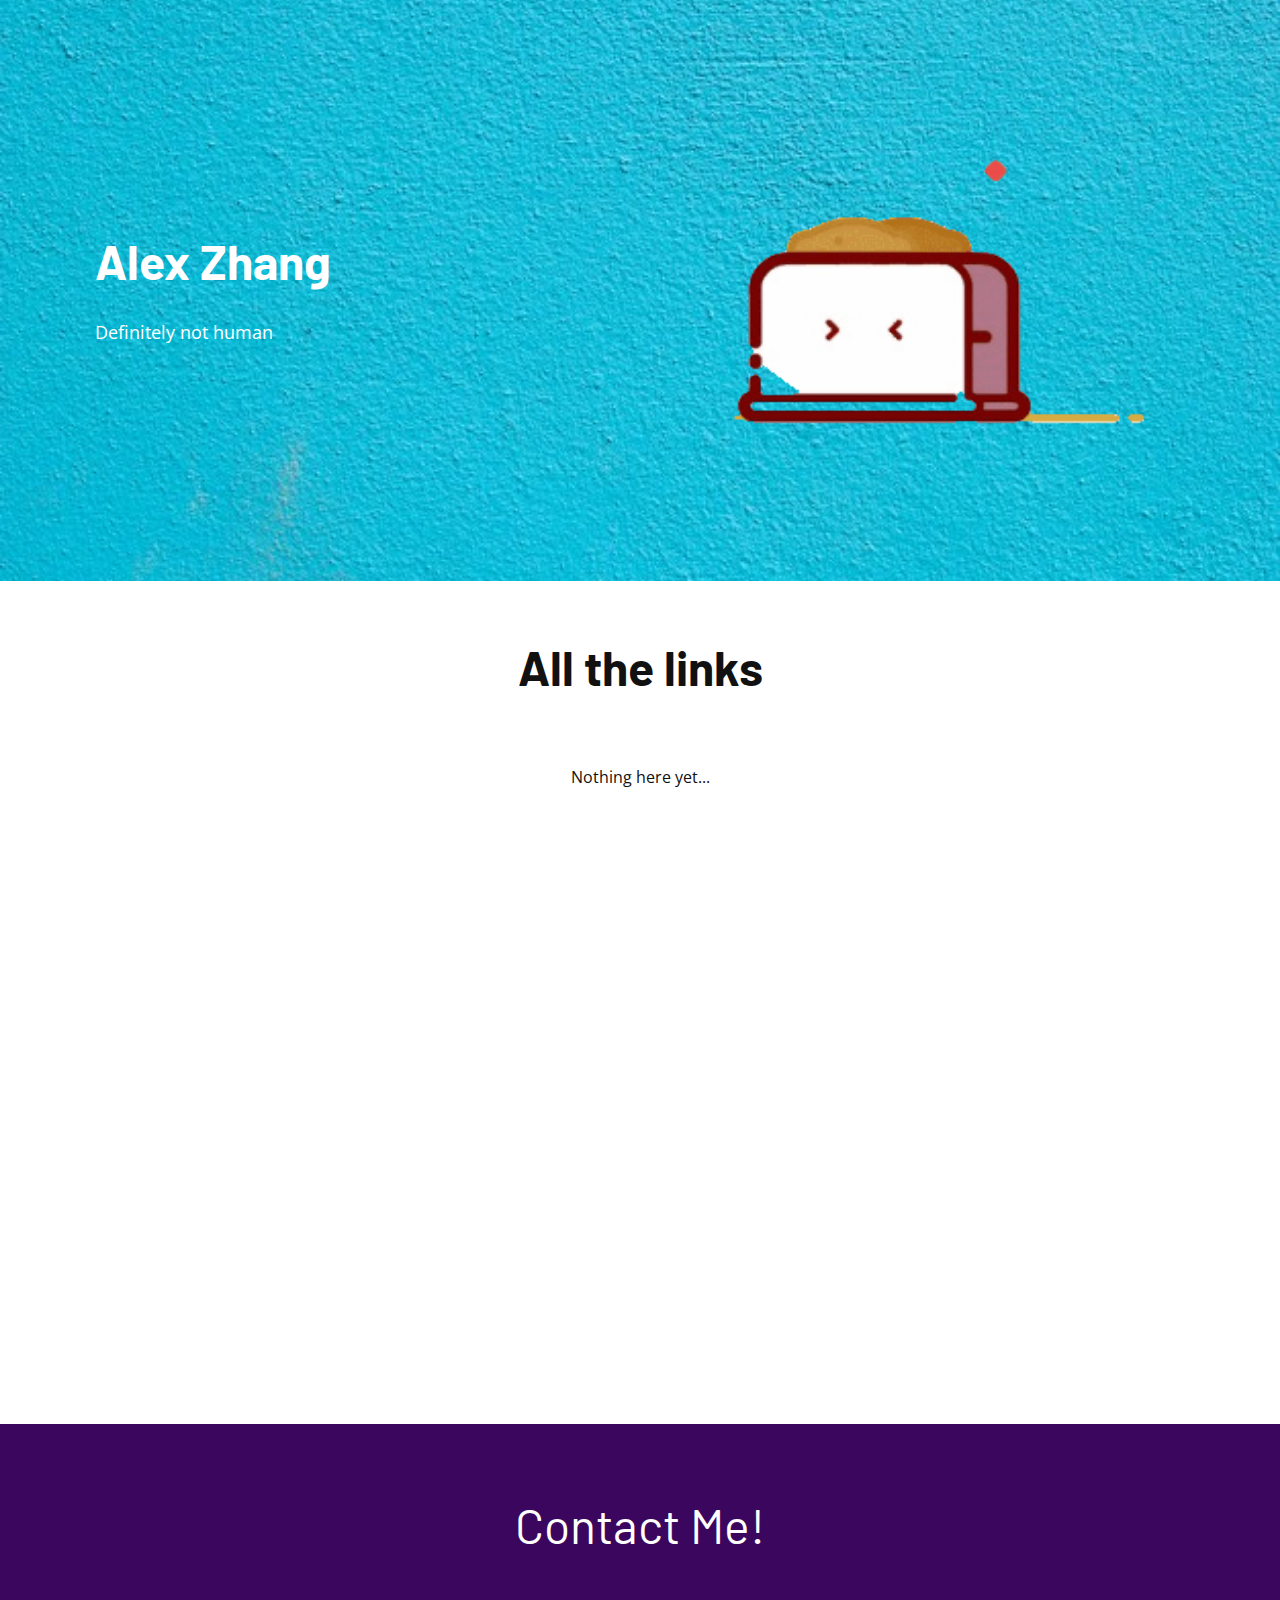
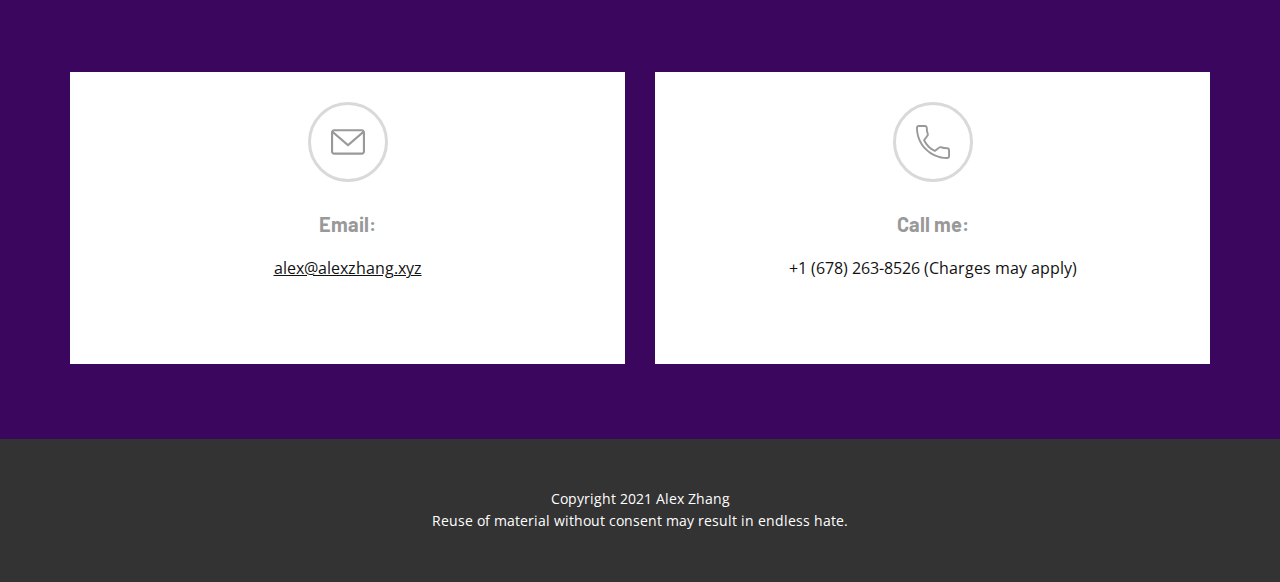
<file: index.html>
<!DOCTYPE html>
<html lang="en">
<head>
    <meta name="viewport" content="width=device-width, initial-scale=1.0">
    <meta charset="utf-8">
    <meta name="keywords"
          content="Toaster, weirdo">
    <meta name="description" content="">
    <meta name="page_type" content="np-template-header-footer-from-plugin">
    <title>Home</title>
    <link rel="stylesheet" href="page.css" media="screen">
    <link rel="stylesheet" href="Home.css" media="screen">
    <script class="u-script" type="text/javascript" src="jquery.js" defer=""></script>
    <script class="u-script" type="text/javascript" src="nice.js" defer=""></script>
    <link id="u-theme-google-font" rel="stylesheet"
          href="https://fonts.googleapis.com/css?family=Open+Sans:300,300i,400,400i,600,600i,700,700i,800,800i|Barlow:100,100i,200,200i,300,300i,400,400i,500,500i,600,600i,700,700i,800,800i,900,900i">
    <link id="u-page-google-font" rel="stylesheet"
          href="https://fonts.googleapis.com/css?family=Raleway:100,100i,200,200i,300,300i,400,400i,500,500i,600,600i,700,700i,800,800i,900,900i|Barlow:100,100i,200,200i,300,300i,400,400i,500,500i,600,600i,700,700i,800,800i,900,900i">
    <script type="application/ld+json">{
        "@context": "http://schema.org",
        "@type": "Organization",
        "name": "Alex Zhang",
        "url": "index.html",
        "logo": "#"
    }</script>
    <meta property="og:title" content="Home">
    <meta property="og:type" content="website">
    <meta name="theme-color" content="#29b7dd">
    <link rel="canonical" href="index.html">
    <meta property="og:url" content="index.html">
</head>

<body class="u-body">
<section class="u-align-left u-clearfix u-image u-section-1" id="carousel_3e8e" data-image-width="1980"
         data-image-height="1350">
    <div class="u-clearfix u-sheet u-valign-middle u-sheet-1">
        <div class="u-clearfix u-expanded-width u-layout-wrap u-layout-wrap-1">
            <div class="u-gutter-0 u-layout">
                <div class="u-layout-row">
                    <div
                            class="u-align-left u-container-style u-layout-cell u-left-cell u-shape-rectangle u-size-27 u-layout-cell-1">
                        <div class="u-container-layout u-valign-middle u-container-layout-1">
                            <h1 class="u-custom-font u-text u-text-body-alt-color u-text-1">Alex Zhang</h1>
                            <p class="u-text u-text-body-alt-color u-text-2">Definitely not human</p>
                        </div>
                    </div>
                    <div class="u-align-left u-container-style u-image u-layout-cell u-right-cell u-size-33 u-image-1"
                         data-image-width="1372" data-image-height="1235">
                        <div class="u-container-layout u-valign-bottom u-container-layout-2"></div>
                    </div>
                </div>
            </div>
        </div>
    </div>
</section>
<section class="u-align-center u-clearfix u-white u-section-2" id="carousel_7a94">
    <div class="u-clearfix u-sheet u-valign-middle-md u-valign-middle-sm u-valign-middle-xs u-sheet-1">
        <h1 class="u-align-center u-text u-text-1">All the links</h1>
        <br/><br/>
        <div class="text-align">
            <p>
                Nothing here yet...
            </p>
        </div>
    </div>
</section>
<section class="u-align-center u-clearfix u-palette-2-base u-section-5" id="carousel_7a8d">
    <div class="u-clearfix u-sheet u-valign-middle u-sheet-1">
        <h1 class="u-text u-text-1">Contact Me!<br>
        </h1>
        <div class="u-clearfix u-gutter-30 u-layout-wrap u-layout-wrap-1">
            <div class="u-gutter-0 u-layout">
                <div class="u-layout-col">
                    <div class="u-size-60">
                        <div class="u-layout-row">
                            <div class="u-container-style u-layout-cell u-size-30 u-white u-layout-cell-1">
                                <div class="u-container-layout u-container-layout-1"><span
                                        class="u-border-3 u-border-grey-15 u-icon u-icon-circle u-spacing-20 u-text-grey-40 u-icon-1"><svg
                                        class="u-svg-link" preserveAspectRatio="xMidYMin slice"
                                        viewBox="0 0 479.058 479.058" style="">
                        <use xmlns:xlink="http://www.w3.org/1999/xlink" xlink:href="#svg-1497"></use>
                      </svg><svg xmlns="http://www.w3.org/2000/svg" id="svg-1497"
                                 enable-background="new 0 0 479.058 479.058" viewBox="0 0 479.058 479.058"
                                 class="u-svg-content">
                        <path
                                d="m434.146 59.882h-389.234c-24.766 0-44.912 20.146-44.912 44.912v269.47c0 24.766 20.146 44.912 44.912 44.912h389.234c24.766 0 44.912-20.146 44.912-44.912v-269.47c0-24.766-20.146-44.912-44.912-44.912zm0 29.941c2.034 0 3.969.422 5.738 1.159l-200.355 173.649-200.356-173.649c1.769-.736 3.704-1.159 5.738-1.159zm0 299.411h-389.234c-8.26 0-14.971-6.71-14.971-14.971v-251.648l199.778 173.141c2.822 2.441 6.316 3.655 9.81 3.655s6.988-1.213 9.81-3.655l199.778-173.141v251.649c-.001 8.26-6.711 14.97-14.971 14.97z">
                        </path>
                      </svg></span>
                                    <h5 class="u-align-center u-text u-text-grey-40 u-text-2">Email:</h5>
                                    <a href="#"
                                       class="u-border-active-none u-border-hover-none u-btn u-btn-rectangle u-button-style u-none u-text-body-color u-text-hover-palette-2-base u-btn-1">alex@alexzhang.xyz</a>
                                </div>
                            </div>
                            <div
                                    class="u-align-center u-container-style u-layout-cell u-right-cell u-size-30 u-white u-layout-cell-2">
                                <div class="u-container-layout u-valign-top u-container-layout-2"><span
                                        class="u-border-3 u-border-grey-15 u-icon u-icon-circle u-spacing-20 u-text-grey-40 u-icon-2"><svg
                                        class="u-svg-link" preserveAspectRatio="xMidYMin slice" viewBox="0 0 384 384"
                                        style="">
                        <use xmlns:xlink="http://www.w3.org/1999/xlink" xlink:href="#svg-1a9d"></use>
                      </svg><svg xmlns="http://www.w3.org/2000/svg" xmlns:xlink="http://www.w3.org/1999/xlink"
                                 version="1.1" id="svg-1a9d" x="0px" y="0px" viewBox="0 0 384 384"
                                 style="enable-background:new 0 0 384 384;" xml:space="preserve" class="u-svg-content">
                        <g>
                          <g>
                            <path
                                    d="M353.188,252.052c-23.51,0-46.594-3.677-68.469-10.906c-10.906-3.719-23.323-0.833-30.438,6.417l-43.177,32.594    c-50.073-26.729-80.917-57.563-107.281-107.26l31.635-42.052c8.219-8.208,11.167-20.198,7.635-31.448    c-7.26-21.99-10.948-45.063-10.948-68.583C132.146,13.823,118.323,0,101.333,0H30.812C13.823,0,0,13.823,0,30.812    C0,225.563,158.438,384,353.188,384c16.99,0,30.813-13.823,30.813-30.813v-70.323C384,265.875,370.177,252.052,353.188,252.052z     M362.667,353.188c0,5.229-4.25,9.479-9.479,9.479c-182.99,0-331.854-148.865-331.854-331.854c0-5.229,4.25-9.479,9.479-9.479    h70.521c5.229,0,9.479,4.25,9.479,9.479c0,25.802,4.052,51.125,11.979,75.115c1.104,3.542,0.208,7.208-3.375,10.938L82.75,165.427    c-2.458,3.26-2.844,7.625-1,11.26c29.927,58.823,66.292,95.188,125.531,125.542c3.604,1.885,8.021,1.49,11.292-0.979    l49.677-37.635c2.51-2.51,6.271-3.406,9.667-2.25c24.156,7.979,49.479,12.021,75.271,12.021c5.229,0,9.479,4.25,9.479,9.479    V353.188z">
                            </path>
                          </g>
                        </g>
                        <g></g>
                        <g></g>
                        <g></g>
                        <g></g>
                        <g></g>
                        <g></g>
                        <g></g>
                        <g></g>
                        <g></g>
                        <g></g>
                        <g></g>
                        <g></g>
                        <g></g>
                        <g></g>
                        <g></g>
                      </svg></span>
                                    <h5 class="u-text u-text-grey-40 u-text-3">Call me:</h5>
                                    <p class="u-text u-text-4">
                                        +1 (678) 263-8526 (Charges may apply)
                                    </p>
                                </div>
                            </div>
                        </div>
                    </div>
                </div>
            </div>
        </div>
    </div>
</section>
<footer class="u-align-center u-clearfix u-footer u-grey-80 u-footer" id="sec-2692">
    <div class="u-clearfix u-sheet u-sheet-1">
        <p class="u-small-text u-text u-text-variant u-text-1">Copyright 2021 Alex Zhang<br>Reuse of material without
            consent may result in endless hate.
        </p>
    </div>
</footer>
</body>

</html>
</file>
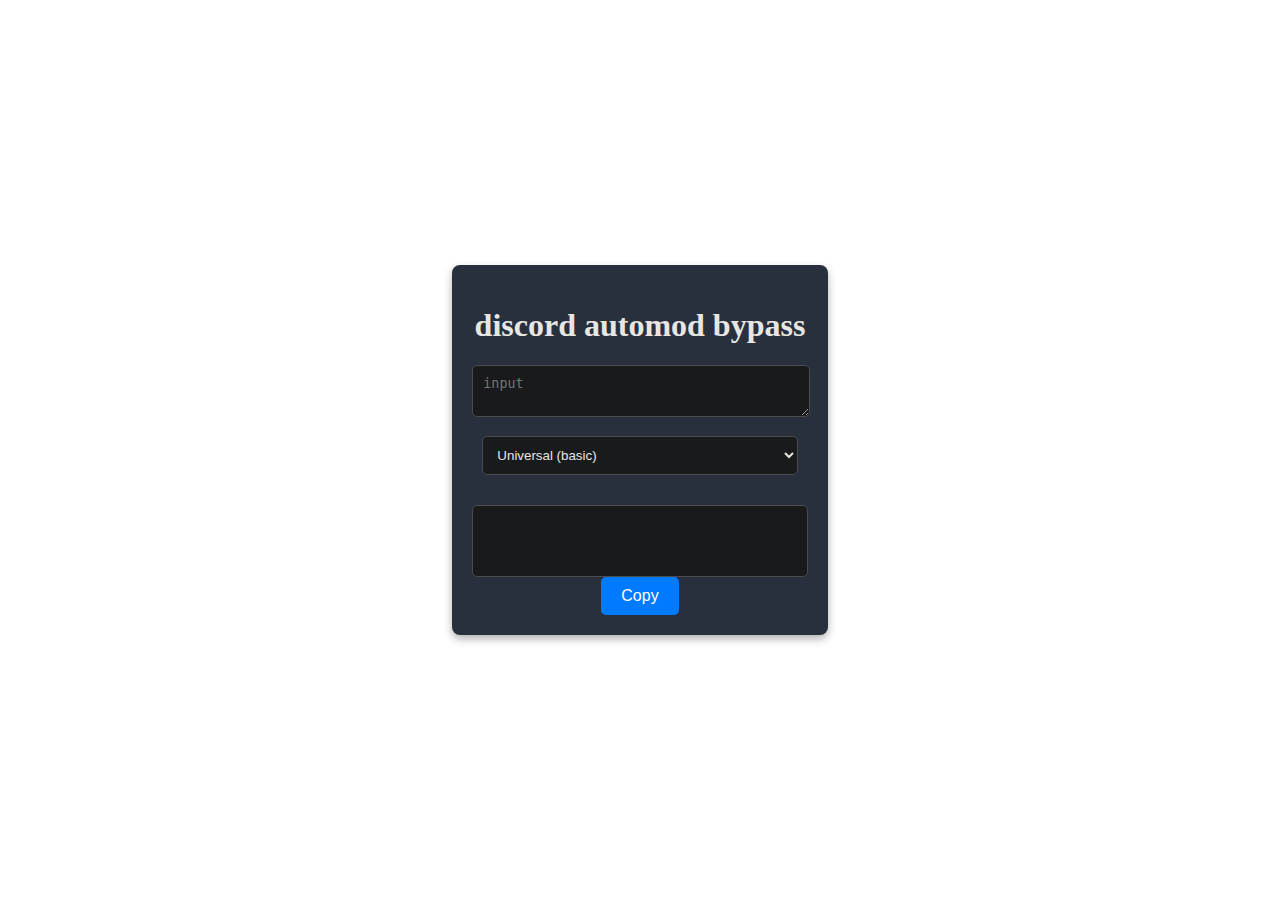
<file: discord.htm>
<!DOCTYPE html>
<html lang="en" data-darkreader-mode="dynamic" data-darkreader-scheme="dark" class="mmpzmajo idc0_350" style="height: 100%; margin: 0; display: flex; justify-content: center; align-items: center;">
<head>
    <meta http-equiv="content-type" content="text/html; charset=UTF-8">
    <meta charset="UTF-8">
    <meta name="viewport" content="width=device-width, initial-scale=1.0">

    <meta property="og:title" content="discord automod bypass">
    <meta property="og:description" content="discord automod bypass">
    <meta property="og:image" content="./img/Screenshot 2024-02-24 131859.png">
    <link rel="icon" type="image/png" href="https://bypass.zuot.cc/img/Screenshot%202024-02-24%20131859.png" sizes="32x32">

    <title>discord automod bypass</title>

    <link rel="preconnect" href="https://fonts.googleapis.com/">
    <link rel="preconnect" href="https://fonts.gstatic.com/" crossorigin="">
    <link href="Discord%20Automod%20Bypasser%20V3_files/css2.css" rel="stylesheet">

    <style>
        /* Styles to remove background and center content */
        html, body {
            height: 100%;
            margin: 0;
            padding: 0;
            background: none !important; /* Ensure no background */
            display: flex;
            justify-content: center;
            align-items: center;
            flex-direction: column; /* Allows vertical stacking of content if needed */
        }

        .content-wrapper {
            background-color: transparent !important; /* Ensure no background on wrapper */
            box-shadow: none !important; /* Remove any box shadow */
            padding: 0 !important; /* Remove any padding */
            margin: 0 !important; /* Remove any margin */
            width: auto; /* Allow content to dictate width */
            max-width: 90%; /* Prevent it from being too wide on small screens */
        }

        .bypasser-container {
            background-color: #28303d; /* Keep the original background for the tool itself */
            padding: 20px;
            border-radius: 8px;
            text-align: center;
            box-shadow: 0 4px 8px rgba(0, 0, 0, 0.3); /* Keep the shadow for the tool */
            color: #e8e6e3; /* Ensure text color is visible */
        }

        /* Basic styling for inputs and buttons within the tool, derived from original */
        .io-box, .select-box {
            width: calc(100% - 20px); /* Adjust width considering padding */
            padding: 10px;
            margin-bottom: 15px;
            border: 1px solid #4c4c4c;
            border-radius: 5px;
            background-color: #181a1b; /* Dark background for inputs */
            color: #e8e6e3; /* Light text for inputs */
        }

        .btn {
            background-color: #007bff; /* Example button color */
            color: white;
            padding: 10px 20px;
            border: none;
            border-radius: 5px;
            cursor: pointer;
            font-size: 16px;
        }

        .btn:hover {
            background-color: #0056b3;
        }

        #outputText {
            margin-top: 15px;
            padding: 10px;
            border: 1px solid #4c4c4c;
            border-radius: 5px;
            background-color: #181a1b;
            min-height: 50px; /* Give it some visible height */
            text-align: left;
            word-break: break-all; /* Ensures long words break and wrap */
        }
    </style>
    <script src="Discord%20Automod%20Bypasser%20V3_files/script.js" defer="defer"></script>
</head>
<body>
    <main class="content-wrapper">
        <div class="bypasser-container">
            <h1>
                discord automod bypass
            </h1>

            <textarea id="inputBox" class="io-box" placeholder="input"></textarea>

            <select id="bypassSelect" class="select-box">
                <option value="invisible" selected="selected">Universal (basic)</option>
                <option value="combo">Undetectable</option>
                <option value="unicode">Unicode Leetspeak</option>
                <option value="cyrillic">Cyrillic Letters</option>
                <option value="emoji">Emoji Separator</option>
                <option value="dot">Dot Separator</option>
                <option value="strikethrough">Combining Characters</option>
                <option value="rot13">ROT13 Obfuscation</option>
                <option value="reverse">Reverse Text</option>
                <option value="base64">Base64 Encode</option>
            </select>

            <div id="outputText"></div>

            <button id="copyButton" class="btn">
                <span>Copy</span>
            </button>

            </div>
    </main>

</body>
</html>
</file>
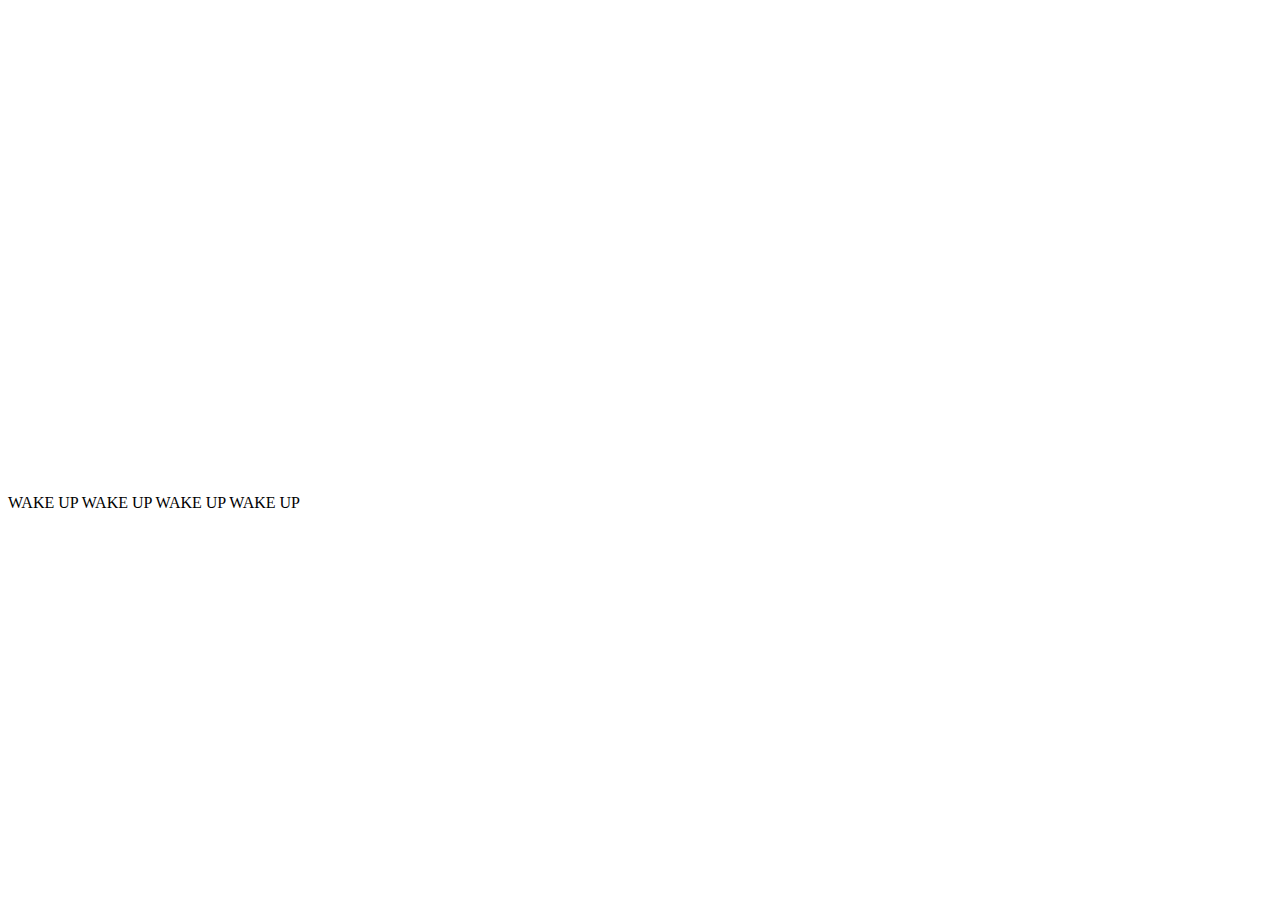
<file: fireAlarm.html>
<!DOCTYPE html>
<html lang="en">
  <head>
      <link rel="stylesheet" href="fireAlarm.css" media="screen">
<body>
<h class="blink_text">WAKE UP WAKE UP WAKE UP WAKE UP<h>
<iframe width="500" height="500" src="https://www.youtube.com/embed/QYBVHJm6tS4?controls=0&autoplay=1&amp;start=5" title="YouTube video player" frameborder="0" allow="accelerometer; autoplay; clipboard-write; encrypted-media; gyroscope; picture-in-picture" allowfullscreen></iframe>
  <body>
    <head>
</file>
